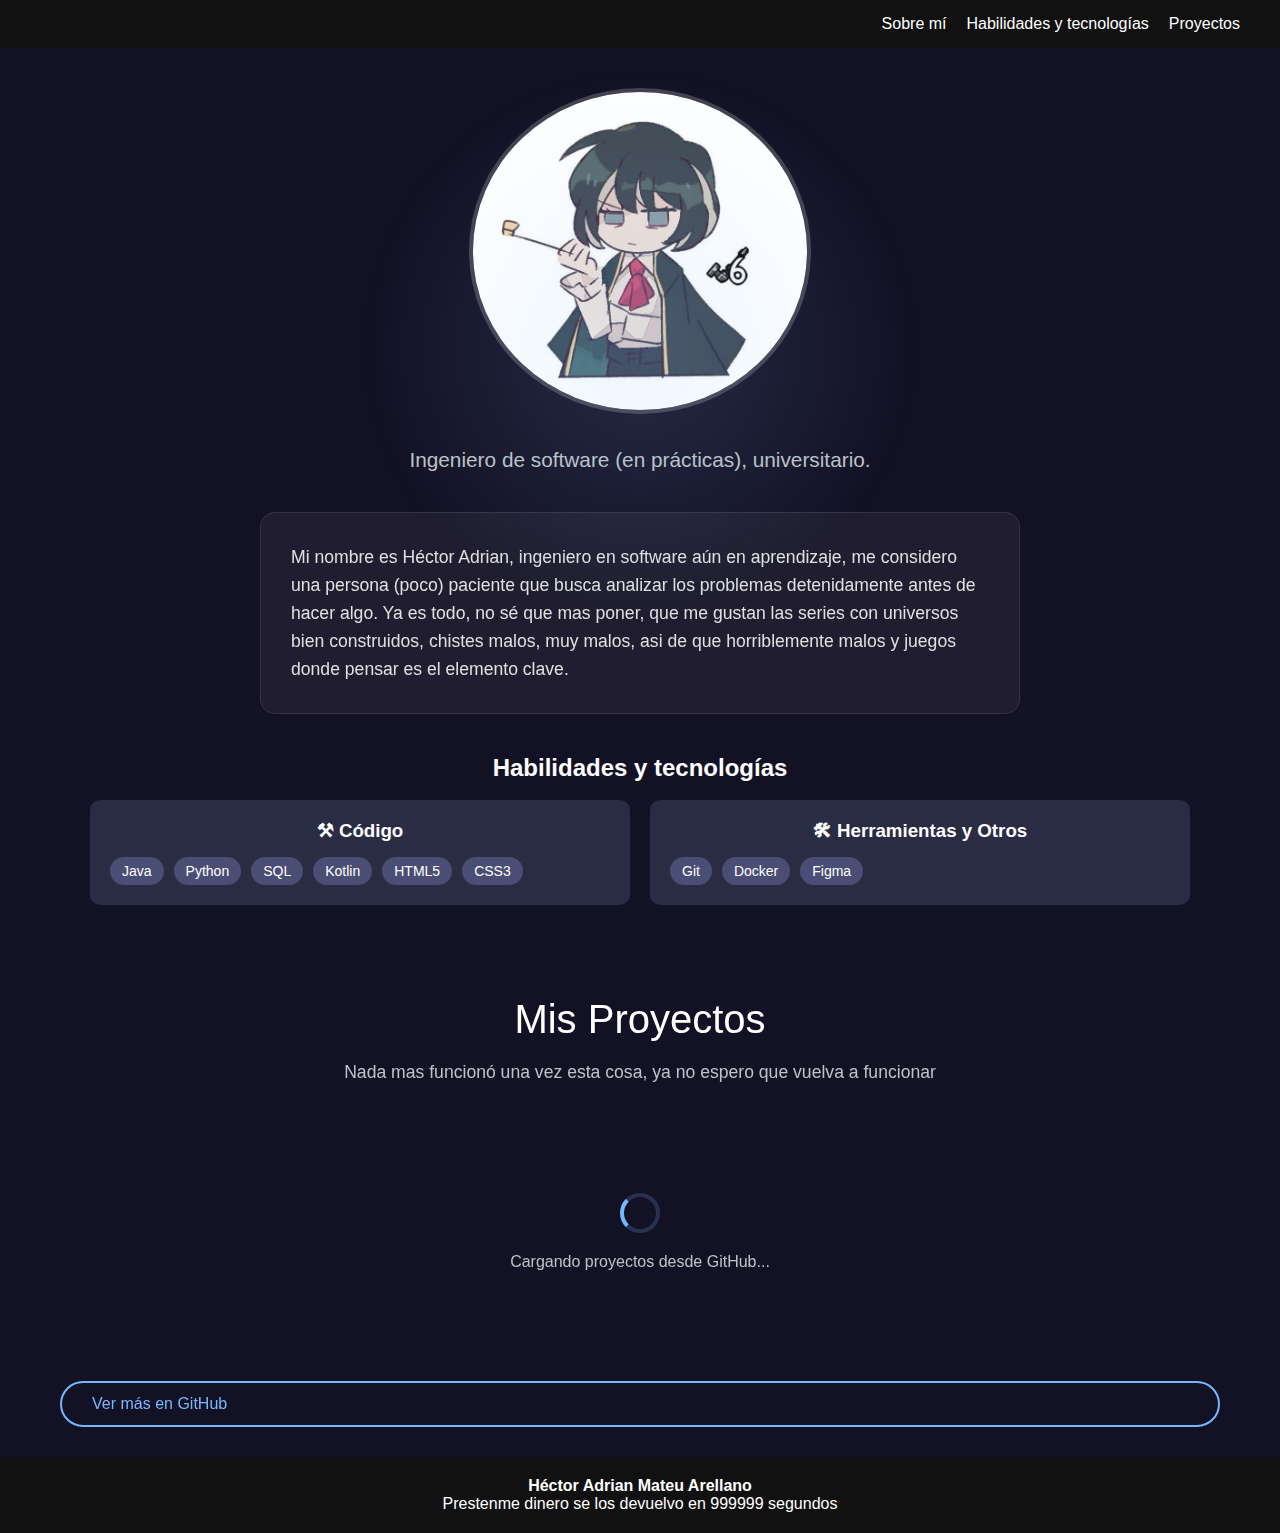
<file: index.html>
<!DOCTYPE html>
<html lang="es">
<head>
  <meta charset="UTF-8">
  <meta name="viewport" content="width=device-width, initial-scale=1.0">
  <title>Adrian Arellano :O</title>
  <link rel="stylesheet" href="styles/styles.css">
</head>
<body>
  <header class="header">
    <nav>
      <ul>
        <li><a href="https://store.steampowered.com/app/568220/" class="secreto" target="_blank" title="?????">LOBOTOMY CORPORATION</a></li>
        <li><a href="#Sobre_mi" class="nosecreto" >Sobre mí</a></li>
        <li><a href="#habilidades" class="nosecreto" >Habilidades y tecnologías</a></li>
        <li><a href="#proyectos" class="nosecreto" >Proyectos</a></li>
      </ul>
    </nav>
  </header>


<section class="Sobre_mi" id="Sobre_mi">
        <div class="imagen_mia">
            <img src="moses.jpeg" alt="Héctor Adrián">
            
            <p class="profile-subtitle">
                Ingeniero de software (en prácticas), universitario.
            </p>
        </div>

        <div class="texto_de_yo">
            Mi nombre es Héctor Adrian, ingeniero en software aún en aprendizaje, me considero una persona (poco) paciente que busca analizar los problemas detenidamente antes de hacer algo.
            Ya es todo, no sé que mas poner, que me gustan las series con universos bien construidos, chistes malos, muy malos, asi de que horriblemente malos y juegos donde pensar es el elemento clave.
        </div>
    </section>

  <section class="habilidades" id="habilidades">
    <h2>Habilidades y tecnologías</h2>
    <br>
      <div class="contenedor">
        <div class="carta">
          <h3>⚒ Código</h3>
          <div class="tags">
            <div class="tag">Java</div>
            <div class="tag">Python</div>
            <div class="tag">SQL</div>
            <div class="tag">Kotlin</div>
            <div class="tag">HTML5</div>
            <div class="tag">CSS3</div>
          </div>
        </div>
        
        <div class="carta">
          <h3>🛠 Herramientas y Otros</h3>
          <div class="tags">
            <div class="tag">Git</div>
            <div class="tag">Docker</div>
            <div class="tag">Figma</div>
          </div>
        </div>
      </div>
  </section>

  <section class="proyectos" id="proyectos">
        <h2 class="proyectos-title">Mis Proyectos</h2>
        <p class="proyectos-subtitle">Nada mas funcionó una vez esta cosa, ya no espero que vuelva a funcionar</p>
        
        <div class="proyectos-grid" id="proyectos-container">
            <!-- Los proyectos se cargarán automáticamente aquí -->
            <div class="loading-placeholder">
                <div class="loading-spinner"></div>
                <p>Cargando proyectos desde GitHub...</p>
            </div>
        </div>

        <a href="https://github.com/Hector-Adrian" class="ver-mas-btn" target="_blank">Ver más en GitHub</a>
    </section>


  <footer class="footer">
    <p><strong>Héctor Adrian Mateu Arellano</strong></p>
    <p>Prestenme dinero se los devuelvo en <span id="contador">999999</span> segundos</p>

  </footer>
</body>

    <script>
        const GITHUB_USERNAME = 'Hector-Adrian';
        const MAX_REPOS = 6;
    function createProjectCard(repo) {
            const languageColor = getLanguageColor(repo.language);
            const description = repo.description || 'Sin descripción disponible';
            const lastUpdated = formatDate(repo.updated_at);
            
            const hasDemo = repo.homepage && repo.homepage.trim() !== '';
            
            return `
                <div class="proyecto-card">
                    <div class="proyecto-header">
                        <h3 class="proyecto-title">${repo.name}</h3>
                        ${repo.language ? `<span class="proyecto-lenguaje" style="background: ${languageColor}20; color: ${languageColor};">${repo.language}</span>` : ''}
                    </div>
                    <p class="proyecto-descripcion">
                        ${description}
                    </p>
                    <div class="proyecto-stats">
                        <div class="stat">
                            <svg class="stat-icon" viewBox="0 0 16 16">
                                <path d="M8 .25a.75.75 0 01.673.418l1.882 3.815 4.21.612a.75.75 0 01.416 1.279l-3.046 2.97.719 4.192a.75.75 0 01-1.088.791L8 12.347l-3.766 1.98a.75.75 0 01-1.088-.79l.72-4.194L.818 6.374a.75.75 0 01.416-1.28l4.21-.611L7.327.668A.75.75 0 018 .25zm0 2.445L6.615 5.5a.75.75 0 01-.564.41l-3.097.45 2.24 2.184a.75.75 0 01.216.664l-.528 3.084 2.769-1.456a.75.75 0 01.698 0l2.77 1.456-.53-3.084a.75.75 0 01.216-.664l2.24-2.183-3.096-.45a.75.75 0 01-.564-.41L8 2.694v.001z"/>
                            </svg>
                            <span>${repo.stargazers_count}</span>
                        </div>
                        <div class="stat">
                            <svg class="stat-icon" viewBox="0 0 16 16">
                                <path d="M5 3.25a.75.75 0 11-1.5 0 .75.75 0 011.5 0zm0 2.122a2.25 2.25 0 10-1.5 0v.878A2.25 2.25 0 005.75 8.5h1.5v2.128a2.25 2.25 0 101.5 0V8.5h1.5a2.25 2.25 0 002.25-2.25v-.878a2.25 2.25 0 10-1.5 0v.878a.75.75 0 01-.75.75H9.25v-.75a.75.75 0 00-.75-.75h-1a.75.75 0 00-.75.75v.75H5.75a.75.75 0 01-.75-.75v-.878z"/>
                            </svg>
                            <span>${repo.forks_count}</span>
                        </div>
                        <div class="stat" style="margin-left: auto; font-size: 0.8rem;">
                            ${lastUpdated}
                        </div>
                    </div>
                    <div class="proyecto-links">
                        <a href="${repo.html_url}" class="proyecto-link link-github" target="_blank">GitHub</a>
                        ${hasDemo ? `<a href="${repo.homepage}" class="proyecto-link link-demo" target="_blank">Ver Demo</a>` : ''}
                    </div>
                </div>
            `;
        }

        async function loadGitHubRepos() {
            const container = document.getElementById('proyectos-container');
            
            try {
                // Hacer la petición a la API de GitHub
                const response = await fetch(`https://api.github.com/users/${GITHUB_USERNAME}/repos?sort=updated&per_page=50`);
                
                if (!response.ok) {
                    throw new Error(`Error: ${response.status}`);
                }
                
                const repos = await response.json();
                
                const filteredRepos = repos
                    .filter(repo => !repo.fork) 
                    .filter(repo => !repo.archived) 
                    .sort((a, b) => new Date(b.updated_at) - new Date(a.updated_at)) 
                    .slice(0, MAX_REPOS); 
                
 
                container.innerHTML = '';
                
                if (filteredRepos.length === 0) {
                    container.innerHTML = '<div class="no-repos-message">No se encontraron repositorios públicos</div>';
                    return;
                }
                
                filteredRepos.forEach(repo => {
                    container.innerHTML += createProjectCard(repo);
                });
                
            } catch (error) {
                console.error('Error al cargar repositorios:', error);
                container.innerHTML = `
                    <div class="error-message">
                        <h3>Error al cargar proyectos</h3>
                        <p>No se pudieron cargar los repositorios desde GitHub. Por favor, inténtalo más tarde.</p>
                        <p><small>Error: ${error.message}</small></p>
                    </div>
                `;
            }
        }
    let tiempo = 999999; 
    const contador = document.getElementById("contador");

    const intervalo = setInterval(() => {
      tiempo--; 
      contador.textContent = tiempo;

      if (tiempo <= 0) {
        clearInterval(intervalo);
        contador.textContent = "Hoy no puedo, vuelve a preguntar";
      }
    }, 1000);
  </script>
</html>
</file>
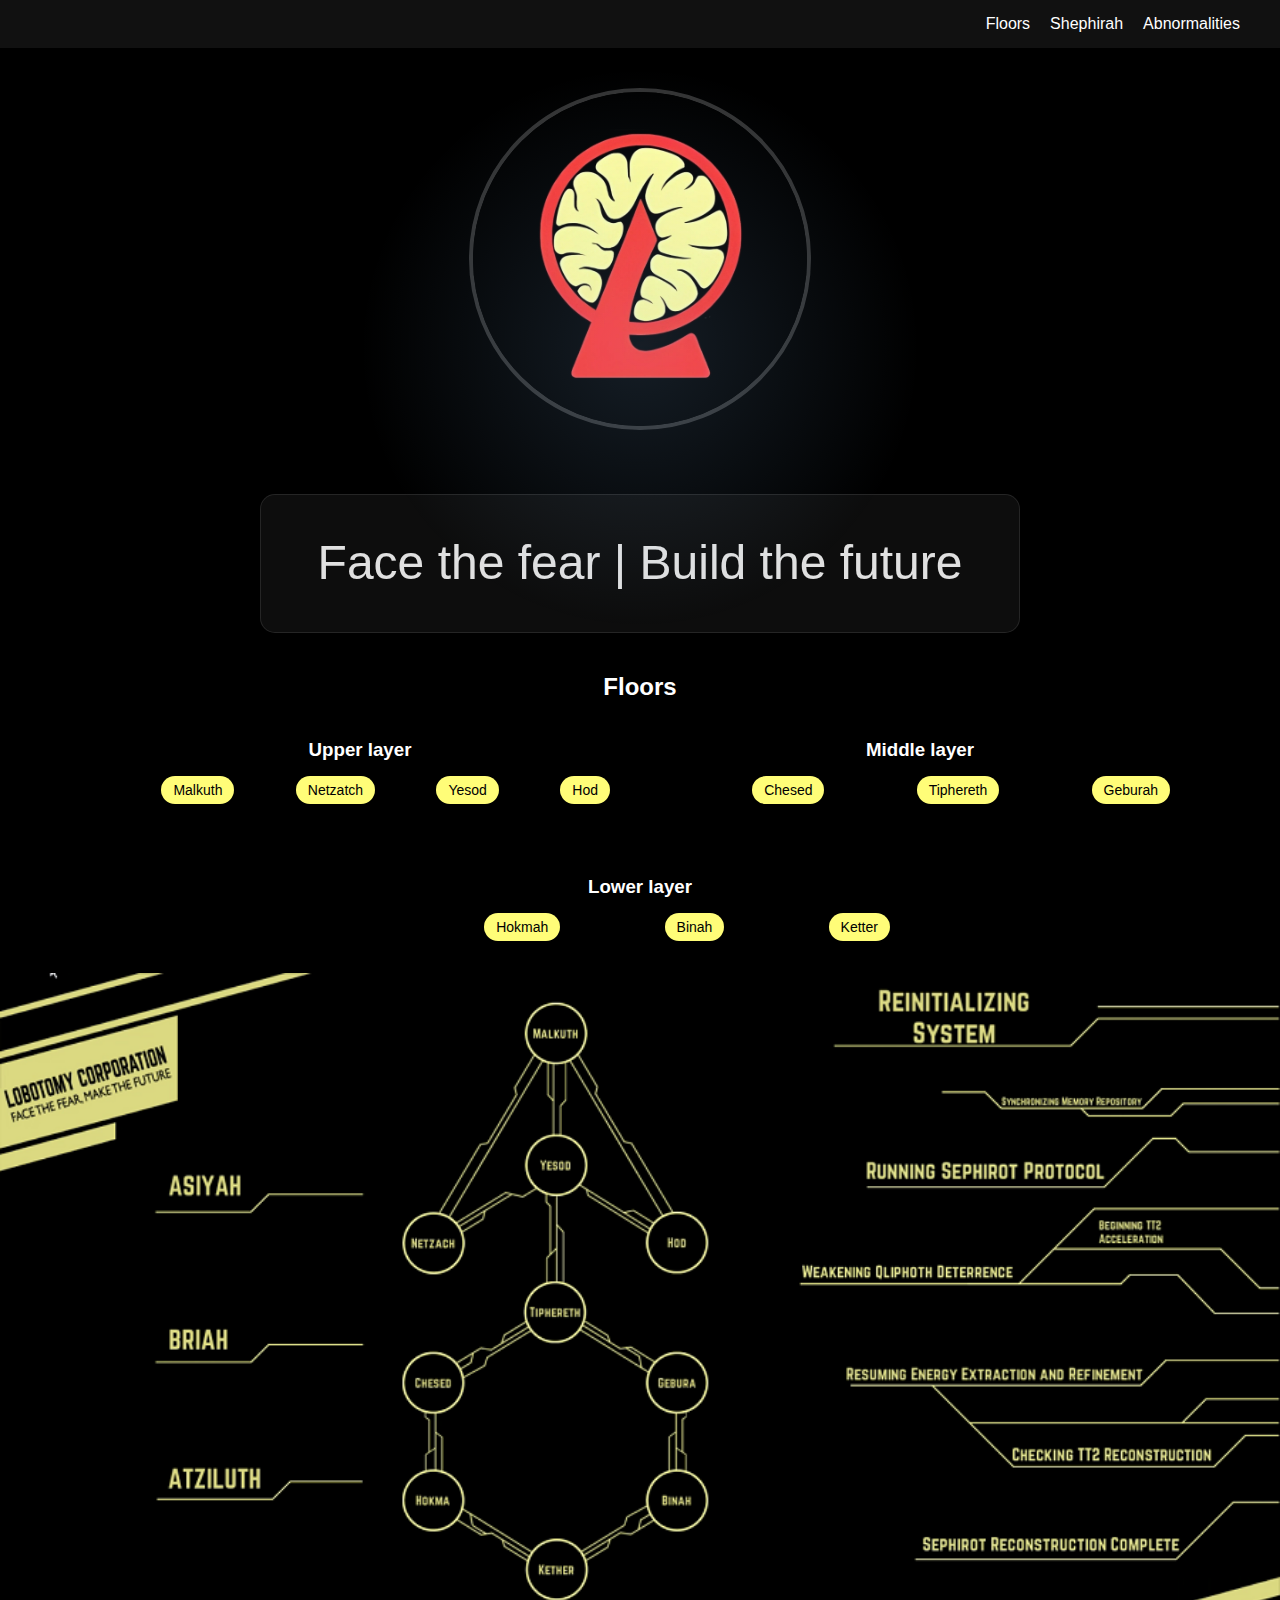
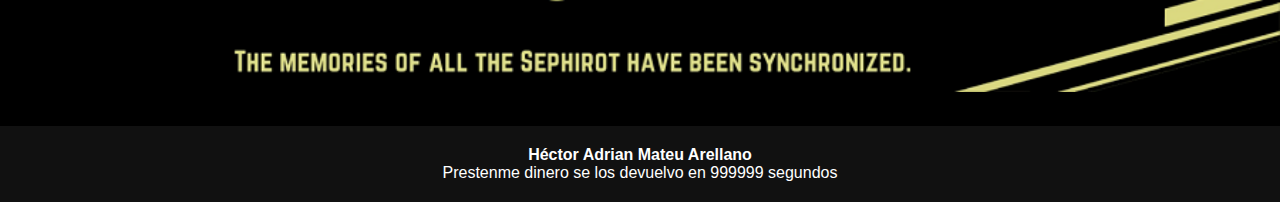
<file: lobotomy.html>
<!DOCTYPE html>
<html lang="es">
<head>
  <meta charset="UTF-8">
  <meta name="viewport" content="width=device-width, initial-scale=1.0">
  <title>Adrian Arellano :O</title>
  <link rel="stylesheet" href="styles/estilos.css">
</head>
<body>
  <header class="header">
    <nav>
      <ul>
        <li><a href="index.html" class="secreto" target="_blank" title="?????">LOBOTOMY CORPORATION</a></li>
        <li><a href="#" class="nosecreto" >Floors</a></li>
        <li><a href="#" class="nosecreto" >Shephirah</a></li>
        <li><a href="#" class="nosecreto" >Abnormalities</a></li>
      </ul>
    </nav>
  </header>


<section class="Sobre_mi" id="Sobre_mi">
        <div class="imagen_mia">
            <img src="LCorp.webp" alt="Héctor Adrián">
        </div>

        <div class="texto_de_yo">
          Face the fear | Build the future
        </div>
    </section>

  <section class="habilidades" id="floors">
    <h2>Floors</h2>
    <br>
      <div class="contenedor">
        <div class="carta">
          <h3>Upper layer</h3>
          <div class="tags">
            <div class="tag">Malkuth</div>
            <div class="tag">Netzatch</div>
            <div class="tag">Yesod</div>
            <div class="tag">Hod</div>
          </div>
        </div>
        
        <div class="carta">
          <h3>Middle layer</h3>
          <div class="tags">
            <div class="tag">Chesed</div>
            <div class="tag">Tiphereth</div>
            <div class="tag">Geburah</div>
          </div>
        </div>

        <div class="carta">
          <h3>Lower layer</h3>
          <div class="tags">
            <div class="tag">Hokmah</div>
            <div class="tag">Binah</div>
            <div class="tag" class="secreto">Ketter</div>
          </div>
        </div>
      </div>

      <img src="Sephirah_floors.png" width="100%">
  </section>


  <footer class="footer">
    <p><strong>Héctor Adrian Mateu Arellano</strong></p>
    <p>Prestenme dinero se los devuelvo en <span id="contador">999999</span> segundos</p>

  </footer>
</body>

    <script>
    let tiempo = 999999; 
    const contador = document.getElementById("contador");

    const intervalo = setInterval(() => {
      tiempo--; 
      contador.textContent = tiempo;

      if (tiempo <= 0) {
        clearInterval(intervalo);
        contador.textContent = "Hoy no puedo, vuelve a preguntar";
      }
    }, 1000);
  </script>
</html>
</file>
<file: styles/styles.css>
/* Reset */
* {
  margin: 0;
  padding: 0;
  box-sizing: border-box;
  font-family: Arial, sans-serif;
}
html {
  scroll-behavior: smooth;
}
body {
  background: #131124;
}

body::before {
  content: '';
  position: fixed;
  margin-top: -8%;
  left: 0;
  width: 100%;
  height: 100%;
  background: radial-gradient(600px circle at var(--x, 50%) var(--y, 50%), rgba(116, 185, 255, 0.15), transparent 30%);
  background: radial-gradient(800px circle at var(--x, 50%) var(--y, 50%), rgba(141, 198, 255, 0.15), transparent 35%);
  pointer-events: none;
  z-index: 1;
  transition: opacity 10s ease;
}


.header {
  background: #111;
  display: flex;
  justify-content: flex-end;
  align-items: center;
  position: sticky;
  top: 0;
  width: 100%;
  padding: 15px 40px;
  z-index: 1000;
}

.header ul {
  list-style: none;
  display: flex;
  font-family: Impact, Haettenschweiler, 'Arial Narrow Bold', sans-serif;
  gap: 20px;
}

.header ul li a {
  text-decoration: none;
  font-size: 16px;
}

.header ul li a:hover {
  text-decoration: underline;
}

.nosecreto {
  color: white;
}

.secreto {
  color: rgba(0,0,0,0);
}

.Sobre_mi {
  text-align: center;
  max-width: 800px;
  margin: 0 auto;
  padding: 40px 20px;
  color: white;
}

.imagen_mia {
  margin-bottom: 30px;
}

.imagen_mia img {
  width: 45%;
  border-radius: 50%;
  object-fit: cover;
  border: 4px solid rgba(255, 255, 255, 0.2);
  margin-bottom: 30px;
}

.profile-title {
  font-size: 3.5rem;
  font-weight: 300;
  margin-bottom: 20px;
  line-height: 1.2;
}

.profile-title .name {
  color: #74b9ff;
  font-weight: 400;
}

.profile-subtitle {
  font-size: 1.3rem;
  color: #bdc3c7;
  margin-bottom: 40px;
  font-weight: 300;
}

.profile-buttons {
  display: flex;
  gap: 20px;
  justify-content: center;
  margin-bottom: 50px;
  flex-wrap: wrap;
}

.texto_de_yo {
    background: rgba(255, 255, 255, 0.05);
    backdrop-filter: blur(10px);
    border: 1px solid rgba(255, 255, 255, 0.1);
    border-radius: 15px;
    padding: 30px;
    color: #e0e0e0;
    text-align: left;
    line-height: 1.6;
    font-size: 1.1rem;
    max-width: 800px;
    margin: 0 auto;
}

.footer {
  background: #111;
  color: white;
  text-align: center;
  padding: 20px;
  margin-top: 30px;
}

.contenedor {
  display: flex;
  justify-content: center;
  gap: 20px;
  flex-wrap: wrap; /* pa q se acomode abajo */
  max-width: 1200px;
  margin: auto;
}

.carta {
  width: 45%;
  min-width: 300px;
  padding: 20px;
  border-radius: 10px;
  background: #2a2c44; /* fondo */
  text-align: center;
  margin-bottom: 1%;
}

.carta h3 {
  margin-bottom: 15px;
}
.h2 {
  margin-bottom: 30px;
  margin-top: 30px;
}

.tags {
  display: flex;
  flex-wrap: wrap;
  gap: 10px;
}

.tag {
  padding: 6px 12px;
  border-radius: 15px;
  background: #4a4e75; /* fondo2*/
  font-size: 14px;
}
.habilidades {
      font-family: Arial, sans-serif;
      color: white;
      text-align: center;
}

.loading-placeholder {
    grid-column: 1 / -1;
    display: flex;
    flex-direction: column;
    align-items: center;
    justify-content: center;
    padding: 60px 20px;
    color: #bdc3c7;
}

.loading-spinner {
    width: 40px;
    height: 40px;
    border: 4px solid rgba(116, 185, 255, 0.2);
    border-left: 4px solid #74b9ff;
    border-radius: 50%;
    animation: spin 1s linear infinite;
    margin-bottom: 20px;
}

@keyframes spin {
    0% { transform: rotate(0deg); }
    100% { transform: rotate(360deg); }
}

.error-message {
    grid-column: 1 / -1;
    text-align: center;
    padding: 40px;
    background: rgba(255, 82, 82, 0.1);
    border: 1px solid rgba(255, 82, 82, 0.3);
    border-radius: 15px;
    color: #ff5252;
}

.no-repos-message {
    grid-column: 1 / -1;
    text-align: center;
    padding: 40px;
    color: #bdc3c7;
}

@media (max-width: 768px) {
    .profile-title {
        font-size: 2.5rem;
    }
    
    .profile-subtitle {
        font-size: 1.1rem;
    }
    
    .profile-buttons {
        flex-direction: column;
        align-items: center;
    }
    
    .texto_de_yo {
        padding: 20px;
        font-size: 1rem;
    }
    
    .proyectos-title {
        font-size: 2rem;
    }
    
    .proyectos-grid {
        grid-template-columns: 1fr;
        gap: 20px;
    }
    
    .proyecto-card {
        padding: 20px;
    }
}
.proyectos {
    max-width: 1200px;
    margin: 80px auto 0;
    padding: 0 20px;
    position: relative;
    z-index: 2;
}

.proyectos-title {
    text-align: center;
    font-size: 2.5rem;
    color: white;
    margin-bottom: 20px;
    font-weight: 300;
}

.proyectos-subtitle {
    text-align: center;
    color: #bdc3c7;
    margin-bottom: 50px;
    font-size: 1.1rem;
}

.proyectos-grid {
    display: grid;
    grid-template-columns: repeat(auto-fit, minmax(350px, 1fr));
    gap: 30px;
    margin-bottom: 50px;
}

.proyecto-card {
    background: rgba(255, 255, 255, 0.05);
    backdrop-filter: blur(10px);
    border: 1px solid rgba(255, 255, 255, 0.1);
    border-radius: 15px;
    padding: 25px;
    transition: all 0.3s ease;
    cursor: pointer;
    position: relative;
    overflow: hidden;
}

.proyecto-card::before {
    content: '';
    position: absolute;
    top: 0;
    left: -100%;
    width: 100%;
    height: 100%;
    background: linear-gradient(90deg, transparent, rgba(116, 185, 255, 0.1), transparent);
    transition: left 0.5s ease;
}

.proyecto-card:hover::before {
    left: 100%;
}

.proyecto-card:hover {
    transform: translateY(-5px);
    border-color: rgba(116, 185, 255, 0.3);
    box-shadow: 0 10px 30px rgba(116, 185, 255, 0.1);
}

.proyecto-header {
    display: flex;
    justify-content: space-between;
    align-items: flex-start;
    margin-bottom: 15px;
}

.proyecto-title {
    color: #74b9ff;
    font-size: 1.3rem;
    font-weight: 600;
    margin: 0;
}

.proyecto-lenguaje {
    background: rgba(116, 185, 255, 0.2);
    color: #74b9ff;
    padding: 4px 12px;
    border-radius: 20px;
    font-size: 0.85rem;
    font-weight: 500;
}

.proyecto-descripcion {
    color: #e0e0e0;
    line-height: 1.6;
    margin-bottom: 20px;
    font-size: 0.95rem;
}

.proyecto-stats {
    display: flex;
    gap: 20px;
    margin-bottom: 20px;
}

.stat {
    display: flex;
    align-items: center;
    gap: 5px;
    color: #bdc3c7;
    font-size: 0.9rem;
}

.stat-icon {
    width: 16px;
    height: 16px;
    fill: currentColor;
}

.proyecto-links {
    display: flex;
    gap: 10px;
}

.proyecto-link {
    padding: 8px 16px;
    border-radius: 8px;
    text-decoration: none;
    font-size: 0.9rem;
    font-weight: 500;
    transition: all 0.3s ease;
}

.link-github {
    background: rgba(255, 255, 255, 0.1);
    color: white;
    border: 1px solid rgba(255, 255, 255, 0.2);
}

.link-github:hover {
    background: rgba(255, 255, 255, 0.2);
    transform: translateY(-1px);
}

.link-demo {
    background: #74b9ff;
    color: white;
}

.link-demo:hover {
    background: #0984e3;
    transform: translateY(-1px);
}

.ver-mas-btn {
    display: block;
    margin: 0 auto;
    padding: 12px 30px;
    background: transparent;
    color: #74b9ff;
    border: 2px solid #74b9ff;
    border-radius: 25px;
    text-decoration: none;
    font-weight: 500;
    transition: all 0.3s ease;
}
</file>
<file: styles/estilos.css>
/* Reset */
* {
  margin: 0;
  padding: 0;
  box-sizing: border-box;
  font-family: Arial, sans-serif;
}
html {
  scroll-behavior: smooth;
}
body {
  background: #000000;
}

body::before {
  content: '';
  position: fixed;
  margin-top: -8%;
  left: 0;
  width: 100%;
  height: 100%;
  background: radial-gradient(600px circle at var(--x, 50%) var(--y, 50%), rgba(116, 185, 255, 0.15), transparent 30%);
  background: radial-gradient(800px circle at var(--x, 50%) var(--y, 50%), rgba(141, 198, 255, 0.15), transparent 35%);
  pointer-events: none;
  z-index: 1;
  transition: opacity 10s ease;
}


.header {
  background: #111;
  display: flex;
  justify-content: flex-end;
  align-items: center;
  position: sticky;
  top: 0;
  width: 100%;
  padding: 15px 40px;
  z-index: 1000;
}

.header ul {
  list-style: none;
  display: flex;
  font-family: Impact, Haettenschweiler, 'Arial Narrow Bold', sans-serif;
  gap: 20px;
}

.header ul li a {
  text-decoration: none;
  font-size: 16px;
}

.header ul li a:hover {
  text-decoration: underline;
}

.nosecreto {
  color: white;
}

.secreto {
  color: rgba(0,0,0,0);
}

.Sobre_mi {
  text-align: center;
  max-width: 800px;
  margin: 0 auto;
  padding: 40px 20px;
  color: white;
}

.imagen_mia {
  margin-bottom: 30px;
}

.imagen_mia img {
  width: 45%;
  border-radius: 50%;
  object-fit: cover;
  border: 4px solid rgba(255, 255, 255, 0.2);
  margin-bottom: 30px;
}

.profile-title {
  font-size: 3.5rem;
  font-weight: 300;
  margin-bottom: 20px;
  line-height: 1.2;
}

.profile-title .name {
  color: #74b9ff;
  font-weight: 400;
}

.profile-subtitle {
  font-size: 1.3rem;
  color: #bdc3c7;
  margin-bottom: 40px;
  font-weight: 300;
}

.profile-buttons {
  display: flex;
  gap: 20px;
  justify-content: center;
  margin-bottom: 50px;
  flex-wrap: wrap;
}

.texto_de_yo {
    background: rgba(255, 255, 255, 0.05);
    backdrop-filter: blur(10px);
    border: 1px solid rgba(255, 255, 255, 0.1);
    border-radius: 15px;
    padding: 30px;
    color: #e0e0e0;
    text-align: center;
    line-height: 1.6;
    font-size: 3rem;
    max-width: 800px;
    margin: 0 auto;
}

.footer {
  background: #111;
  color: white;
  text-align: center;
  padding: 20px;
  margin-top: 30px;
}

.contenedor {
  display: flex;
  justify-content: center;
  gap: 20px;
  flex-wrap: wrap; /* pa que en pantallas pequeñas se acomode abajo */
  max-width: 1200px;
  margin: auto;
}

.carta {
  width: 45%;
  min-width: 300px;
  padding: 20px;
  border-radius: 10px;
  background: #000000; /* fondo */
  text-align: center;
  margin-bottom: 1%;
}

.carta h3 {
  margin-bottom: 15px;
}
.h2 {
  margin-bottom: 30px;
  margin-top: 30px;
}

.tags {
  display: flex;
  flex-wrap: wrap;
  gap: 10px;
  text-align: center;
}

.tag {
  padding: 6px 12px;
  border-radius: 15px;
  background: #fffd78; /* fondo 2 */
  font-size: 14px;
  color: #000000;
  margin-left: auto;
}
.habilidades {
      font-family: Arial, sans-serif;
      color: white;
      text-align: center;
}
</file>
